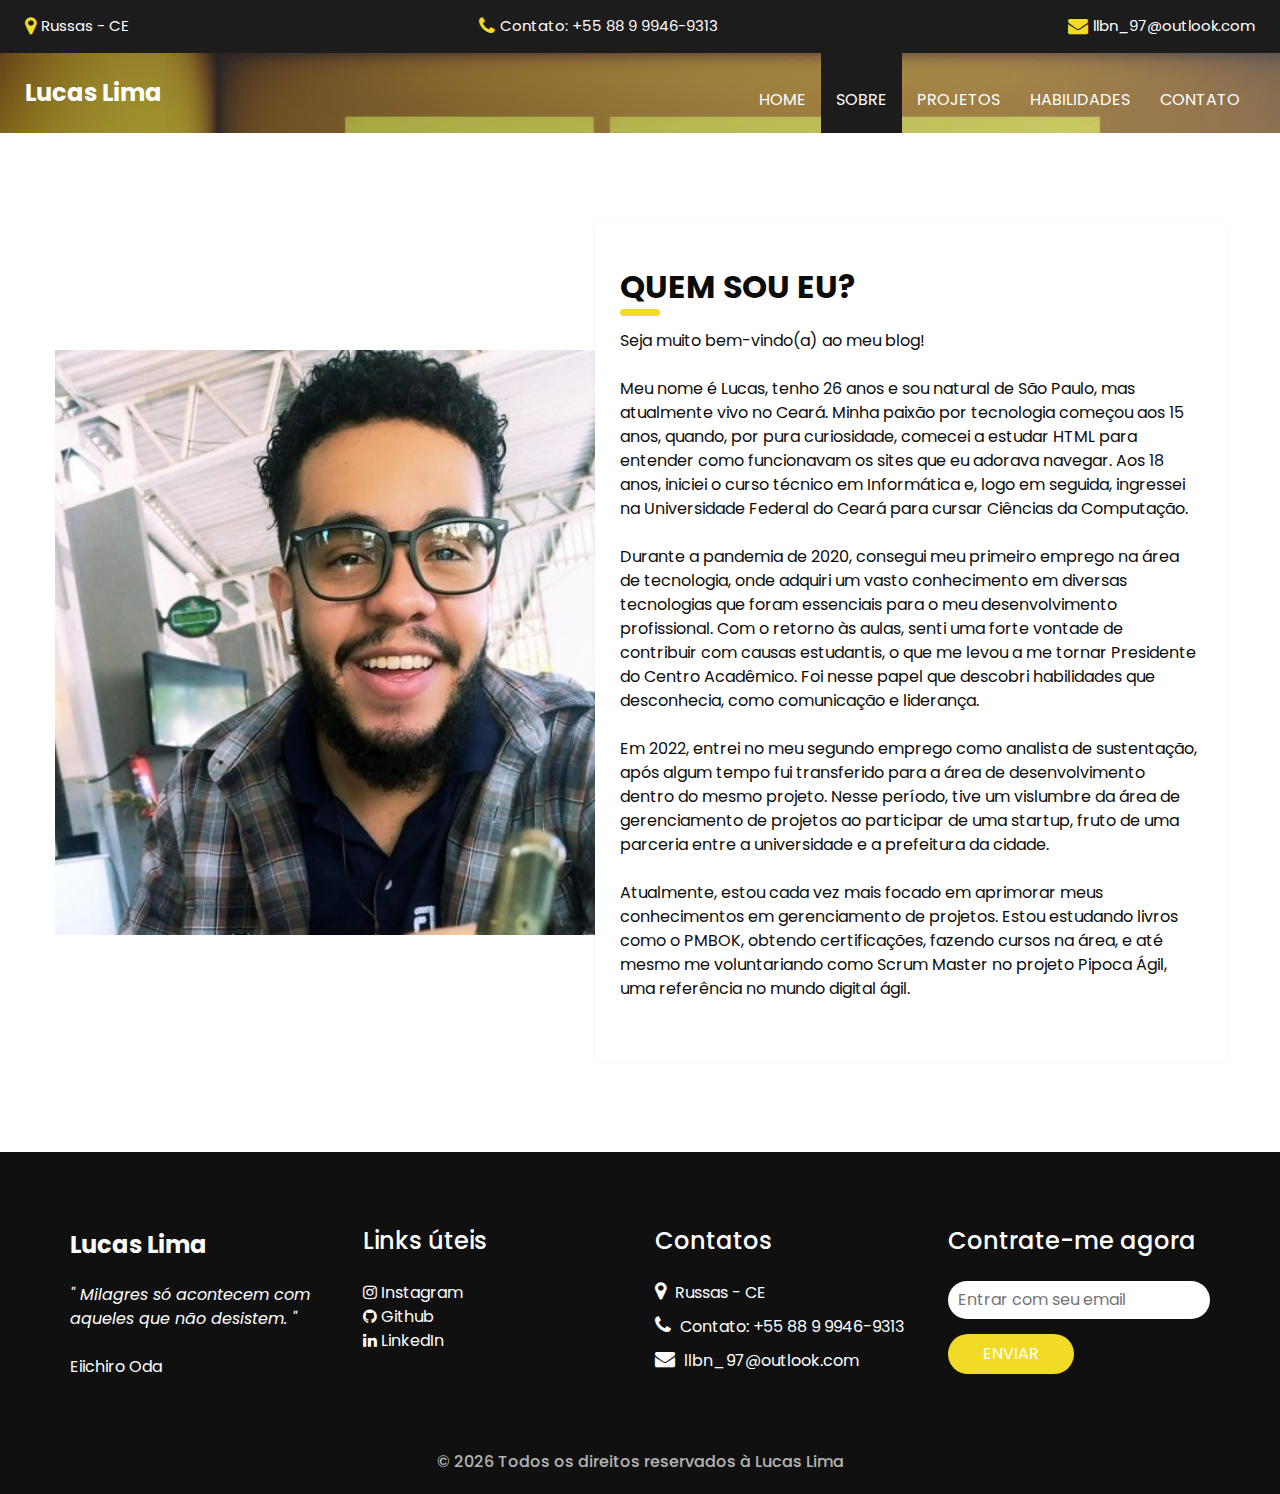
<file: about.html>
<!DOCTYPE html>
<html>

<head>
  <!-- Basic -->
  <meta charset="utf-8" />
  <meta http-equiv="X-UA-Compatible" content="IE=edge" />
  <!-- Mobile Metas -->
  <meta name="viewport" content="width=device-width, initial-scale=1, shrink-to-fit=no" />
  <!-- Site Metas -->
  <meta name="keywords" content="" />
  <meta name="description" content="" />
  <meta name="author" content="" />
  <link rel="shortcut icon" href="images/favicon.png" type="image/x-icon">

  <title>Guarder</title>

  <!-- bootstrap core css -->
  <link rel="stylesheet" type="text/css" href="css/bootstrap.css" />

  <!-- fonts style -->
  <link href="https://fonts.googleapis.com/css?family=Open+Sans:400,700|Poppins:400,600,700&display=swap" rel="stylesheet" />

  <!-- Custom styles for this template -->
  <link href="css/style.css" rel="stylesheet" />
  <!-- responsive style -->
  <link href="css/responsive.css" rel="stylesheet" />
</head>

<body class="sub_page">
  <div class="hero_area">
    <!-- header section strats -->
    <div class="hero_bg_box">
      <div class="img-box">
        <img src="images/BannerTI.png" alt="">
      </div>
    </div>
    <header class="header_section">
      <div class="header_top">
        <div class="container-fluid">
          <div class="contact_link-container">
            <a href="https://www.google.com/maps/@-4.9406712,-37.9756676,16.5z?entry=ttu&g_ep=EgoyMDI0MDgyMS4wIKXMDSoASAFQAw%3D%3D" target="_blank" class="contact_link1">
              <i class="fa fa-map-marker" aria-hidden="true"></i>
              <span>
                 Russas - CE
              </span>
            </a>
            <a href="https://wa.me/5588999469313" class="contact_link2" target="_blank">
              <i class="fa fa-phone" aria-hidden="true"></i>
              <span>
                Contato: +55 88 9 9946-9313
              </span>
            </a>
            <a href="" class="contact_link3">
              <i class="fa fa-envelope" aria-hidden="true"></i>
              <span>
                llbn_97@outlook.com
              </span>
            </a>
          </div>
        </div>
      </div>
      <div class="header_bottom">
        <div class="container-fluid">
          <nav class="navbar navbar-expand-lg custom_nav-container">
            <a class="navbar-brand" href="index.html">
              <span>
                Lucas Lima
              </span>
            </a>
            <button class="navbar-toggler" type="button" data-toggle="collapse" data-target="#navbarSupportedContent" aria-controls="navbarSupportedContent" aria-expanded="false" aria-label="Toggle navigation">
              <span class=""></span>
            </button>

            <div class="collapse navbar-collapse ml-auto" id="navbarSupportedContent">
              <ul class="navbar-nav  ">
                <li class="nav-item">
                  <a class="nav-link" href="index.html">Home <span class="sr-only">(current)</span></a>
                </li>
                <li class="nav-item active">
                  <a class="nav-link" href="about.html"> Sobre</a>
                </li>
                <li class="nav-item">
                  <a class="nav-link" href="service.html"> Projetos </a>
                </li>
                <li class="nav-item">
                  <a class="nav-link" href="guard.html"> Habilidades </a>
                </li>
                <li class="nav-item">
                  <a class="nav-link" href="contact.html">Contato </a>
                </li>
              </ul>
            </div>
          </nav>
        </div>
      </div>
    </header>
    <!-- end header section -->
  </div>

  <!-- about section -->

  <section class="about_section layout_padding">
    <div class="container">
      <div class="row">
        <div class="col-md-6 px-0">
          <div class="img_container">
            <div class="img-box">
              <img src="images/about-img.jpg" alt="" />
            </div>
          </div>
        </div>
        <div class="col-md-6 px-0">
          <div class="detail-box">
            <div class="heading_container ">
              <h2>
                Quem sou eu?
              </h2>
            </div>
            <p>
              Seja muito bem-vindo(a) ao meu blog!</br></br>

              Meu nome é Lucas, tenho 26 anos e sou natural de São Paulo, mas atualmente vivo no Ceará. Minha paixão por tecnologia começou aos 15 anos, quando, por pura curiosidade, comecei a estudar HTML para entender como funcionavam os sites que eu adorava navegar. Aos 18 anos, iniciei o curso técnico em Informática e, logo em seguida, ingressei na Universidade Federal do Ceará para cursar Ciências da Computação.</br></br>
              Durante a pandemia de 2020, consegui meu primeiro emprego na área de tecnologia, onde adquiri um vasto conhecimento em diversas tecnologias que foram essenciais para o meu desenvolvimento profissional. Com o retorno às aulas, senti uma forte vontade de contribuir com causas estudantis, o que me levou a me tornar Presidente do Centro Acadêmico. Foi nesse papel que descobri habilidades que desconhecia, como comunicação e liderança.</br></br>
              Em 2022, entrei no meu segundo emprego como analista de sustentação, após algum tempo fui transferido para a área de desenvolvimento dentro do mesmo projeto. Nesse período, tive um vislumbre da área de gerenciamento de projetos ao participar de uma startup, fruto de uma parceria entre a universidade e a prefeitura da cidade.</br></br>
              Atualmente, estou cada vez mais focado em aprimorar meus conhecimentos em gerenciamento de projetos. Estou estudando livros como o PMBOK, obtendo certificações, fazendo cursos na área, e até mesmo me voluntariando como Scrum Master no projeto Pipoca Ágil, uma referência no mundo digital ágil.
            </p>
          </div>
        </div>
      </div>
    </div>
  </section>

  <!-- end about section -->
 <!-- end team section -->

  <!-- info section -->
  <section class="info_section ">
    <div class="container">
      <div class="row">
        <div class="col-md-3">
          <div class="info_logo">
            <a class="navbar-brand" href="index.html">
              <span>
                Lucas Lima
              </span>
            </a>
            <p >
             <i> " Milagres só acontecem com aqueles que não desistem. "</i></i> <br/><br/> Eiichiro Oda
            </p>
          </div>
        </div>
        <div class="col-md-3">
          <div class="info_links">
            <h5>
              Links úteis
            </h5>
            <ul>
              <li>
                <a href="https://www.instagram.com/lucas_l64/">
                  <i class="fa fa-instagram" aria-hidden="true"></i>
                  Instagram
                </a>
              </li>
              <li>
                  <a href="https://github.com/Lucas-64">
                    <i class="fa fa-github" aria-hidden="true"></i>
                    Github
                  </a>
              </li>
              <li>
                <a href="https://www.linkedin.com/in/lucas-lima64/">
                  <i class="fa fa-linkedin" aria-hidden="true"></i>
                  LinkedIn
                </a>
              </li>
            </ul>
          </div>
        </div>
        <div class="col-md-3">
          <div class="info_info">
            <h5>
              Contatos
            </h5>
          </div>
          <div class="info_contact">
            <a href="" class="">
              <i class="fa fa-map-marker" aria-hidden="true"></i>
              <span>
                Russas - CE
              </span>
            </a>
            <a href="" class="">
              <i class="fa fa-phone" aria-hidden="true"></i>
              <span>
                Contato: +55 88 9 9946-9313
              </span>
            </a>
            <a href="" class="">
              <i class="fa fa-envelope" aria-hidden="true"></i>
              <span>
                llbn_97@outlook.com
              </span>
            </a>
          </div>
        </div>
        <div class="col-md-3">
          <div class="info_form ">
            <h5>
              Contrate-me agora
            </h5>
            <form action="#">
              <input type="email" placeholder="Entrar com seu email">
              <button>
                Enviar
              </button>
            </form>
          </div>
        </div>
      </div>
    </div>
  </section>

  <!-- end info_section -->




  <!-- footer section -->
  <footer class="container-fluid footer_section">
    <p>
      &copy; <span id="currentYear"></span> Todos os direitos reservados à Lucas Lima
    </p>
  </footer>
  <!-- footer section -->


  <script src="js/jquery-3.4.1.min.js"></script>
  <script src="js/bootstrap.js"></script>
  <script src="js/custom.js"></script>
</body>

</html>
</file>
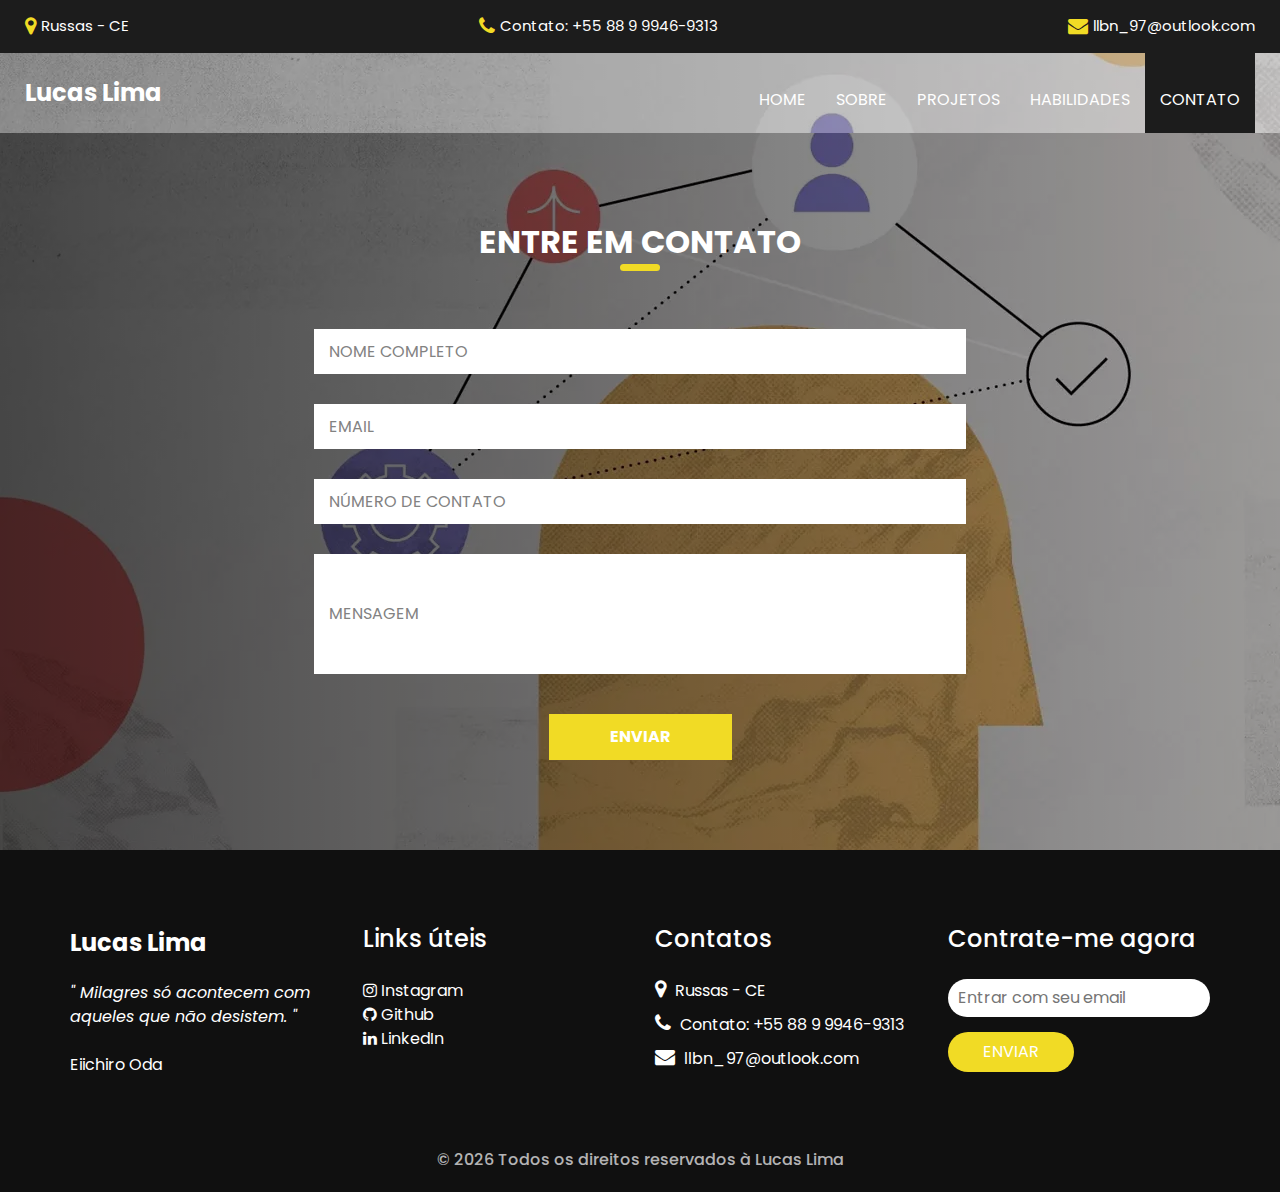
<file: contact.html>
<!DOCTYPE html>
<html>

<head>
  <!-- Basic -->
  <meta charset="utf-8" />
  <meta http-equiv="X-UA-Compatible" content="IE=edge" />
  <!-- Mobile Metas -->
  <meta name="viewport" content="width=device-width, initial-scale=1, shrink-to-fit=no" />
  <!-- Site Metas -->
  <meta name="keywords" content="" />
  <meta name="description" content="" />
  <meta name="author" content="" />
  <link rel="shortcut icon" href="images/favicon.png" type="image/x-icon">

  <title>Guarder</title>

  <!-- bootstrap core css -->
  <link rel="stylesheet" type="text/css" href="css/bootstrap.css" />

  <!-- fonts style -->
  <link href="https://fonts.googleapis.com/css?family=Open+Sans:400,700|Poppins:400,600,700&display=swap" rel="stylesheet" />

  <!-- Custom styles for this template -->
  <link href="css/style.css" rel="stylesheet" />
  <!-- responsive style -->
  <link href="css/responsive.css" rel="stylesheet" />
</head>

<body class="sub_page">
  <div class="hero_area">
    <!-- header section strats -->
    <div class="hero_bg_box">
      <div class="img-box">
        <img src="images/BannerContato.png" alt="">
      </div>
    </div>

    <header class="header_section">
      <div class="header_top">
        <div class="container-fluid">
          <div class="contact_link-container">
            <a href="https://www.google.com/maps/@-4.9406712,-37.9756676,16.5z?entry=ttu&g_ep=EgoyMDI0MDgyMS4wIKXMDSoASAFQAw%3D%3D" target="_blank" class="contact_link1">
              <i class="fa fa-map-marker" aria-hidden="true"></i>
              <span>
                 Russas - CE
              </span>
            </a>
            <a href="tel://+55 88 9 8125-8087" class="contact_link2">
              <i class="fa fa-phone" aria-hidden="true"></i>
              <span>
                Contato: +55 88 9 9946-9313
              </span>
            </a>
            <a href="" class="contact_link3">
              <i class="fa fa-envelope" aria-hidden="true"></i>
              <span>
                llbn_97@outlook.com
              </span>
            </a>
          </div>
        </div>
      </div>
      <div class="header_bottom">
        <div class="container-fluid">
          <nav class="navbar navbar-expand-lg custom_nav-container">
            <a class="navbar-brand" href="index.html">
              <span>
                Lucas Lima
              </span>
            </a>
            <button class="navbar-toggler" type="button" data-toggle="collapse" data-target="#navbarSupportedContent" aria-controls="navbarSupportedContent" aria-expanded="false" aria-label="Toggle navigation">
              <span class=""></span>
            </button>

            <div class="collapse navbar-collapse ml-auto" id="navbarSupportedContent">
              <ul class="navbar-nav  ">
                <li class="nav-item">
                  <a class="nav-link" href="index.html">Home <span class="sr-only">(current)</span></a>
                </li>
                <li class="nav-item">
                  <a class="nav-link" href="about.html"> Sobre</a>
                </li>
                <li class="nav-item">
                  <a class="nav-link" href="service.html"> Projetos </a>
                </li>
                <li class="nav-item">
                  <a class="nav-link" href="guard.html"> Habilidades </a>
                </li>
                <li class="nav-item  active">
                  <a class="nav-link" href="contact.html">Contato </a>
                </li>
              </ul>
            </div>
          </nav>
        </div>
      </div>
    </header>
    <!-- end header section -->
  </div>

    <!-- contact section -->

    <section class="contact_section layout_padding">
      <div class="contact_bg_box">
        <div class="img-box">
          <img src="images/BannerContato.png" alt="">
        </div>
      </div>
      <div class="container">
        <div class="heading_container heading_center">
          <h2>
            Entre em contato
          </h2>
        </div>
        <div class="">
          <div class="row">
            <div class="col-md-7 mx-auto">
              <form action="#">
                <div class="contact_form-container">
                  <div>
                    <div>
                      <input type="text" placeholder="Nome completo" />
                    </div>
                    <div>
                      <input type="email" placeholder="Email " />
                    </div>
                    <div>
                      <input type="text" placeholder="Número de contato " />
                    </div>
                    <div class="">
                      <input type="text" placeholder="Mensagem" class="message_input" />
                    </div>
                    <div class="btn-box ">
                      <button type="submit">
                        Enviar
                      </button>
                    </div>
                  </div>
                </div>
              </form>
            </div>
          </div>
        </div>
      </div>
    </section>
  
    <!-- end contact section -->

    <!-- info section -->
    <section class="info_section ">
      <div class="container">
        <div class="row">
          <div class="col-md-3">
            <div class="info_logo">
              <a class="navbar-brand" href="index.html">
                <span>
                  Lucas Lima
                </span>
              </a>
              <p >
               <i> " Milagres só acontecem com aqueles que não desistem. "</i></i> <br/><br/> Eiichiro Oda
              </p>
            </div>
          </div>
          <div class="col-md-3">
            <div class="info_links">
              <h5>
                Links úteis
              </h5>
              <ul>
                <li>
                  <a href="https://www.instagram.com/lucas_l64/">
                    <i class="fa fa-instagram" aria-hidden="true"></i>
                    Instagram
                  </a>
                </li>
                <li>
                    <a href="https://github.com/Lucas-64">
                      <i class="fa fa-github" aria-hidden="true"></i>
                      Github
                    </a>
                </li>
                <li>
                  <a href="https://www.linkedin.com/in/lucas-lima64/">
                    <i class="fa fa-linkedin" aria-hidden="true"></i>
                    LinkedIn
                  </a>
                </li>
              </ul>
            </div>
          </div>
          <div class="col-md-3">
            <div class="info_info">
              <h5>
                Contatos
              </h5>
            </div>
            <div class="info_contact">
              <a href="" class="">
                <i class="fa fa-map-marker" aria-hidden="true"></i>
                <span>
                  Russas - CE
                </span>
              </a>
              <a href="" class="">
                <i class="fa fa-phone" aria-hidden="true"></i>
                <span>
                  Contato: +55 88 9 9946-9313
                </span>
              </a>
              <a href="" class="">
                <i class="fa fa-envelope" aria-hidden="true"></i>
                <span>
                  llbn_97@outlook.com
                </span>
              </a>
            </div>
          </div>
          <div class="col-md-3">
            <div class="info_form ">
              <h5>
                Contrate-me agora
              </h5>
              <form action="#">
                <input type="email" placeholder="Entrar com seu email">
                <button>
                  Enviar
                </button>
              </form>
            </div>
          </div>
        </div>
      </div>
    </section>
  
    <!-- end info_section -->
  
  
  
  
    <!-- footer section -->
    <footer class="container-fluid footer_section">
      <p>
        &copy; <span id="currentYear"></span> Todos os direitos reservados à Lucas Lima
      </p>
    </footer>
    <!-- footer section -->

  <script src="js/jquery-3.4.1.min.js"></script>
  <script src="js/bootstrap.js"></script>
  <script src="js/custom.js"></script>
</body>

</html>
</file>
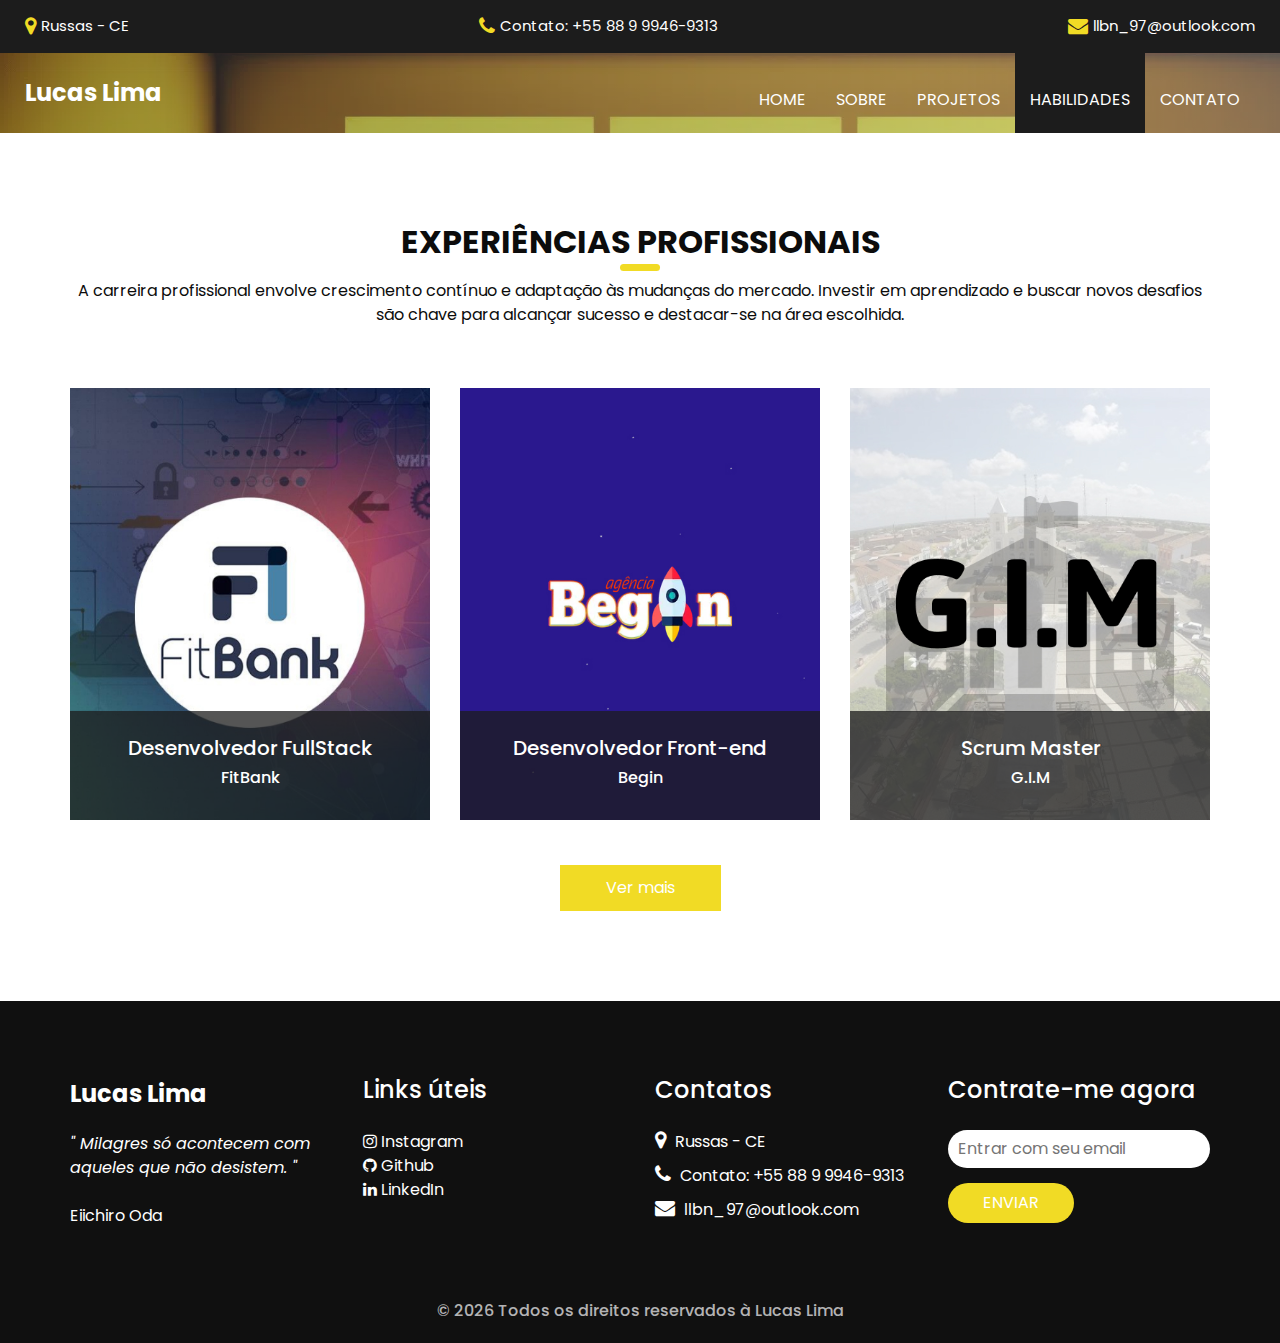
<file: guard.html>
<!DOCTYPE html>
<html>

<head>
  <!-- Basic -->
  <meta charset="utf-8" />
  <meta http-equiv="X-UA-Compatible" content="IE=edge" />
  <!-- Mobile Metas -->
  <meta name="viewport" content="width=device-width, initial-scale=1, shrink-to-fit=no" />
  <!-- Site Metas -->
  <meta name="keywords" content="" />
  <meta name="description" content="" />
  <meta name="author" content="" />
  <link rel="shortcut icon" href="images/favicon.png" type="image/x-icon">

  <title>Lucas Lima</title>

  <!-- bootstrap core css -->
  <link rel="stylesheet" type="text/css" href="css/bootstrap.css" />

  <!-- fonts style -->
  <link href="https://fonts.googleapis.com/css?family=Open+Sans:400,700|Poppins:400,600,700&display=swap" rel="stylesheet" />

  <!-- Custom styles for this template -->
  <link href="css/style.css" rel="stylesheet" />
  <!-- responsive style -->
  <link href="css/responsive.css" rel="stylesheet" />
</head>

<body class="sub_page">
  <div class="hero_area">
    <!-- header section strats -->
    <div class="hero_bg_box">
      <div class="img-box">
        <img src="images/BannerTI.png" alt="">
      </div>
    </div>

    <header class="header_section">
      <div class="header_top">
        <div class="container-fluid">
          <div class="contact_link-container">
            <a href="https://www.google.com/maps/@-4.9406712,-37.9756676,16.5z?entry=ttu&g_ep=EgoyMDI0MDgyMS4wIKXMDSoASAFQAw%3D%3D" target="_blank" class="contact_link1">
              <i class="fa fa-map-marker" aria-hidden="true"></i>
              <span>
                 Russas - CE
              </span>
            </a>
            <a href="tel://+55 88 9 8125-8087" class="contact_link2">
              <i class="fa fa-phone" aria-hidden="true"></i>
              <span>
                Contato: +55 88 9 9946-9313
              </span>
            </a>
            <a href="" class="contact_link3">
              <i class="fa fa-envelope" aria-hidden="true"></i>
              <span>
                llbn_97@outlook.com
              </span>
            </a>
          </div>
        </div>
      </div>
      <div class="header_bottom">
        <div class="container-fluid">
          <nav class="navbar navbar-expand-lg custom_nav-container">
            <a class="navbar-brand" href="index.html">
              <span>
                Lucas Lima
              </span>
            </a>
            <button class="navbar-toggler" type="button" data-toggle="collapse" data-target="#navbarSupportedContent" aria-controls="navbarSupportedContent" aria-expanded="false" aria-label="Toggle navigation">
              <span class=""></span>
            </button>

            <div class="collapse navbar-collapse ml-auto" id="navbarSupportedContent">
              <ul class="navbar-nav  ">
                <li class="nav-item">
                  <a class="nav-link" href="index.html">Home <span class="sr-only">(current)</span></a>
                </li>
                <li class="nav-item">
                  <a class="nav-link" href="about.html"> Sobre</a>
                </li>
                <li class="nav-item">
                  <a class="nav-link" href="service.html"> Projetos </a>
                </li>
                <li class="nav-item  active">
                  <a class="nav-link" href="guard.html"> Habilidades </a>
                </li>
                <li class="nav-item">
                  <a class="nav-link" href="contact.html">Contato </a>
                </li>
              </ul>
            </div>
          </nav>
        </div>
      </div>
    </header>
    <!-- end header section -->
  </div>

<!-- team section -->

<section class="team_section layout_padding">
  <div class="container">
    <div class="heading_container heading_center">
      <h2>
        Experiências profissionais 
      </h2>
      <p>
        A carreira profissional envolve crescimento contínuo e adaptação às mudanças do mercado. Investir em aprendizado e buscar novos desafios são chave para alcançar sucesso e destacar-se na área escolhida.
      </p>
    </div>
    <div class="row">
      <div class="col-md-4 col-sm-6 mx-auto ">
        <div class="box">
          <div class="img-box">
            <img src="images/t1.jpg" alt="">
          </div>
          <div class="detail-box">
            <h5>
              Desenvolvedor FullStack
            </h5>
            <h6 class="">
              FitBank
            </h6>
          </div>
        </div>
      </div>
      <div class="col-md-4 col-sm-6 mx-auto ">
        <div class="box">
          <div class="img-box">
            <img src="images/t2.jpg" alt="">
          </div>
          <div class="detail-box">
            <h5>
              Desenvolvedor Front-end
            </h5>
            <h6 class="">
              Begin
            </h6>
          </div>
        </div>
      </div>
      <div class="col-md-4 col-sm-6 mx-auto ">
        <div class="box">
          <div class="img-box">
            <img src="images/t3.jpg" alt="">
          </div>
          <div class="detail-box">
            <h5>
              Scrum Master
            </h5>
            <h6 class="">
              G.I.M
            </h6>
          </div>
        </div>
      </div>
    </div>
    <div class="btn-box">
      <a href="">
        Ver mais 
      </a>
    </div>
  </div>
</section>

<!-- end team section -->

  <!-- info section -->
  <section class="info_section ">
    <div class="container">
      <div class="row">
        <div class="col-md-3">
          <div class="info_logo">
            <a class="navbar-brand" href="index.html">
              <span>
                Lucas Lima
              </span>
            </a>
            <p >
             <i> " Milagres só acontecem com aqueles que não desistem. "</i></i> <br/><br/> Eiichiro Oda
            </p>
          </div>
        </div>
        <div class="col-md-3">
          <div class="info_links">
            <h5>
              Links úteis
            </h5>
            <ul>
              <li>
                <a href="https://www.instagram.com/lucas_l64/">
                  <i class="fa fa-instagram" aria-hidden="true"></i>
                  Instagram
                </a>
              </li>
              <li>
                  <a href="https://github.com/Lucas-64">
                    <i class="fa fa-github" aria-hidden="true"></i>
                    Github
                  </a>
              </li>
              <li>
                <a href="https://www.linkedin.com/in/lucas-lima64/">
                  <i class="fa fa-linkedin" aria-hidden="true"></i>
                  LinkedIn
                </a>
              </li>
            </ul>
          </div>
        </div>
        <div class="col-md-3">
          <div class="info_info">
            <h5>
              Contatos
            </h5>
          </div>
          <div class="info_contact">
            <a href="" class="">
              <i class="fa fa-map-marker" aria-hidden="true"></i>
              <span>
                Russas - CE
              </span>
            </a>
            <a href="" class="">
              <i class="fa fa-phone" aria-hidden="true"></i>
              <span>
                Contato: +55 88 9 9946-9313
              </span>
            </a>
            <a href="" class="">
              <i class="fa fa-envelope" aria-hidden="true"></i>
              <span>
                llbn_97@outlook.com
              </span>
            </a>
          </div>
        </div>
        <div class="col-md-3">
          <div class="info_form ">
            <h5>
              Contrate-me agora
            </h5>
            <form action="#">
              <input type="email" placeholder="Entrar com seu email">
              <button>
                Enviar
              </button>
            </form>
          </div>
        </div>
      </div>
    </div>
  </section>

  <!-- end info_section -->
   
  <!-- footer section -->
  <footer class="container-fluid footer_section">
    <p>
      &copy; <span id="currentYear"></span> Todos os direitos reservados à Lucas Lima
    </p>
  </footer>
  <!-- footer section -->

  <script src="js/jquery-3.4.1.min.js"></script>
  <script src="js/bootstrap.js"></script>
  <script src="js/custom.js"></script>
</body>

</html>
</file>
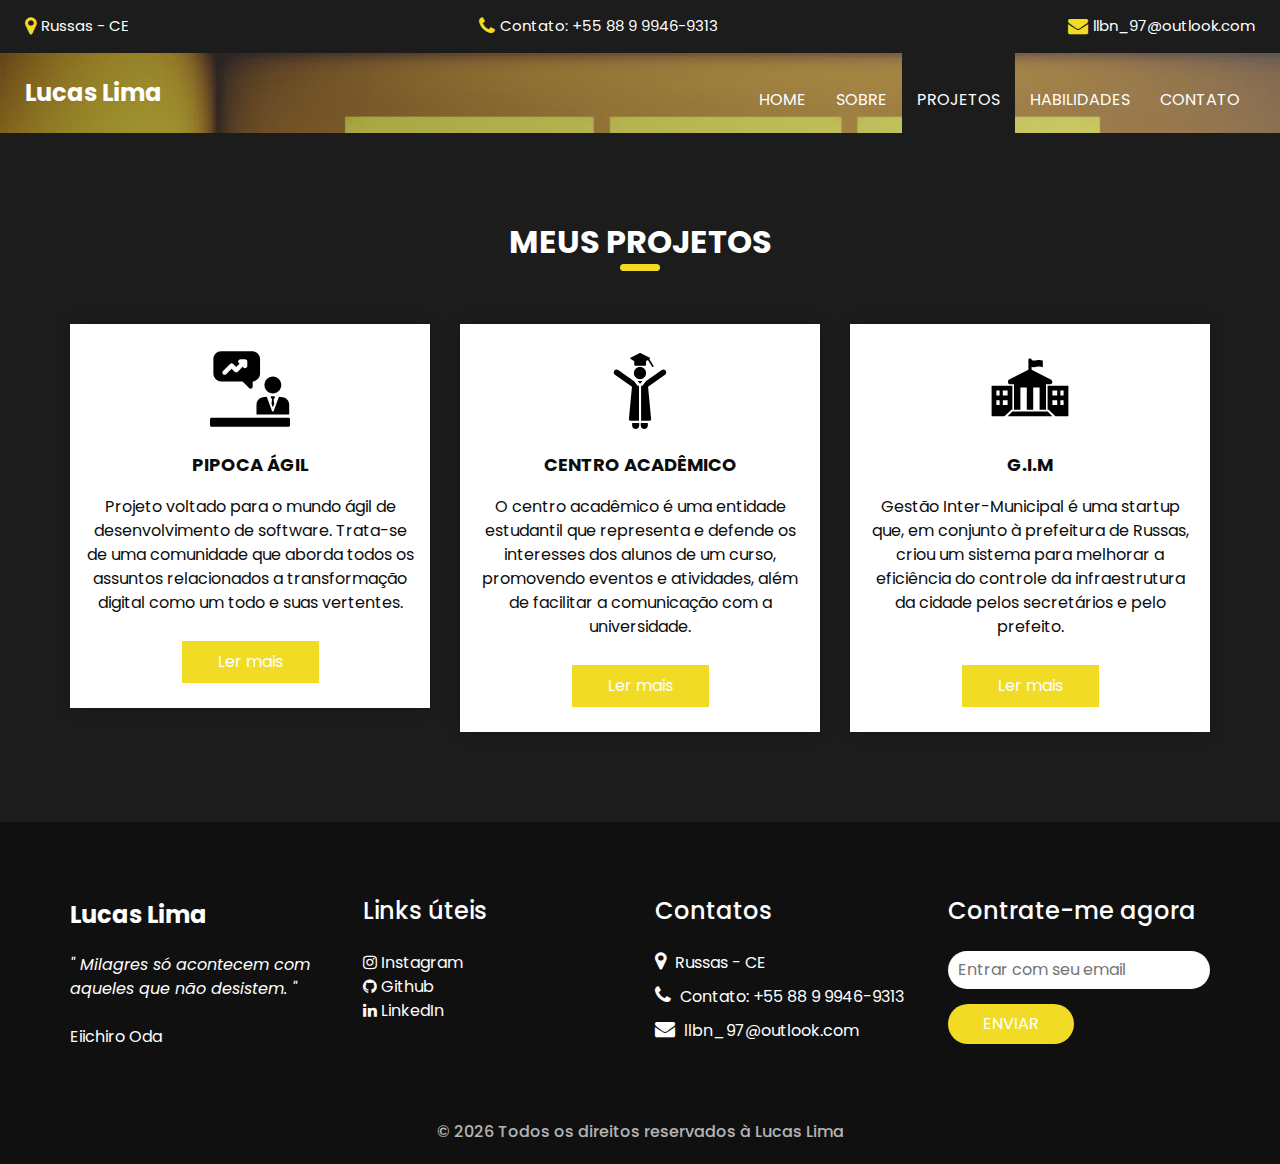
<file: service.html>
<!DOCTYPE html>
<html>

<head>
  <!-- Basic -->
  <meta charset="utf-8" />
  <meta http-equiv="X-UA-Compatible" content="IE=edge" />
  <!-- Mobile Metas -->
  <meta name="viewport" content="width=device-width, initial-scale=1, shrink-to-fit=no" />
  <!-- Site Metas -->
  <meta name="keywords" content="" />
  <meta name="description" content="" />
  <meta name="author" content="" />
  <link rel="shortcut icon" href="images/favicon.png" type="image/x-icon">

  <title>Guarder</title>

  <!-- bootstrap core css -->
  <link rel="stylesheet" type="text/css" href="css/bootstrap.css" />

  <!-- fonts style -->
  <link href="https://fonts.googleapis.com/css?family=Open+Sans:400,700|Poppins:400,600,700&display=swap" rel="stylesheet" />

  <!-- Custom styles for this template -->
  <link href="css/style.css" rel="stylesheet" />
  <!-- responsive style -->
  <link href="css/responsive.css" rel="stylesheet" />
</head>

<body class="sub_page">
  <div class="hero_area">
    <!-- header section strats -->
    <div class="hero_bg_box">
      <div class="img-box">
        <img src="images/BannerTI.png" alt="">
      </div>
    </div>

    <header class="header_section">
      <div class="header_top">
        <div class="container-fluid">
          <div class="contact_link-container">
            <a href="https://www.google.com/maps/@-4.9406712,-37.9756676,16.5z?entry=ttu&g_ep=EgoyMDI0MDgyMS4wIKXMDSoASAFQAw%3D%3D" target="_blank" class="contact_link1">
              <i class="fa fa-map-marker" aria-hidden="true"></i>
              <span>
                 Russas - CE
              </span>
            </a>
            <a href="tel://+55 88 9 8125-8087" class="contact_link2">
              <i class="fa fa-phone" aria-hidden="true"></i>
              <span>
                Contato: +55 88 9 9946-9313
              </span>
            </a>
            <a href="" class="contact_link3">
              <i class="fa fa-envelope" aria-hidden="true"></i>
              <span>
                llbn_97@outlook.com
              </span>
            </a>
          </div>
        </div>
      </div>
      <div class="header_bottom">
        <div class="container-fluid">
          <nav class="navbar navbar-expand-lg custom_nav-container">
            <a class="navbar-brand" href="index.html">
              <span>
                Lucas Lima
              </span>
            </a>
            <button class="navbar-toggler" type="button" data-toggle="collapse" data-target="#navbarSupportedContent" aria-controls="navbarSupportedContent" aria-expanded="false" aria-label="Toggle navigation">
              <span class=""></span>
            </button>

            <div class="collapse navbar-collapse ml-auto" id="navbarSupportedContent">
              <ul class="navbar-nav  ">
                <li class="nav-item">
                  <a class="nav-link" href="index.html">Home <span class="sr-only">(current)</span></a>
                </li>
                <li class="nav-item">
                  <a class="nav-link" href="about.html"> Sobre</a>
                </li>
                <li class="nav-item active">
                  <a class="nav-link" href="service.html"> Projetos </a>
                </li>
                <li class="nav-item">
                  <a class="nav-link" href="guard.html"> Habilidades </a>
                </li>
                <li class="nav-item">
                  <a class="nav-link" href="contact.html">Contato </a>
                </li>
              </ul>
            </div>
          </nav>
        </div>
      </div>
    </header>
    <!-- end header section -->
  </div>

 <!-- service section -->

 <section class="service_section layout_padding">
  <div class="container">
    <div class="heading_container heading_center">
      <h2>
        Meus Projetos
      </h2>
    </div>
    <div class="row">
      <div class="col-md-4">
        <div class="box ">
          <div class="img-box">
            <img src="images/s1.svg" alt="qua qua " width="80px" height="80px">
          </div>
          <div class="detail-box">
            <h6>
              Pipoca Ágil
            </h6>
            <p>
              Projeto  voltado para o mundo ágil de desenvolvimento de software. Trata-se de uma comunidade que aborda todos os assuntos relacionados a transformação digital como um todo e suas vertentes.
            </p>
            <a href="">
              Ler mais 
            </a>
          </div>
        </div>
      </div>
      <div class="col-md-4">
        <div class="box ">
          <div class="img-box">
            <img src="images/s2.svg" alt="qua qua " width="80px" height="80px">
          </div>
          <div class="detail-box">
            <h6>
              Centro acadêmico
            </h6>
            <p> 
              O centro acadêmico é uma entidade estudantil que representa e defende os interesses dos alunos de um curso, promovendo eventos e atividades, além de facilitar a comunicação com a universidade.
            </p>
            <a href="">
              Ler mais 
            </a>
          </div>
        </div>
      </div>
      <div class="col-md-4">
        <div class="box ">
          <div class="img-box">
            <img src="images/s3.svg" alt="qua qua " width="80px" height="80px">
          </div>
          <div class="detail-box">
            <h6>
              G.I.M
            </h6>
            <p>
              Gestão Inter-Municipal é uma startup que, em conjunto à prefeitura de Russas, criou um sistema para melhorar a eficiência do controle da infraestrutura da cidade pelos secretários e pelo prefeito.
            </p>
            <a href="">
              Ler mais 
            </a>
          </div>
        </div>
      </div>
    </div>
  </div>
</section>

<!-- end service section -->

  <!-- info section -->
  <section class="info_section ">
    <div class="container">
      <div class="row">
        <div class="col-md-3">
          <div class="info_logo">
            <a class="navbar-brand" href="index.html">
              <span>
                Lucas Lima
              </span>
            </a>
            <p >
             <i> " Milagres só acontecem com aqueles que não desistem. "</i></i> <br/><br/> Eiichiro Oda
            </p>
          </div>
        </div>
        <div class="col-md-3">
          <div class="info_links">
            <h5>
              Links úteis
            </h5>
            <ul>
              <li>
                <a href="https://www.instagram.com/lucas_l64/">
                  <i class="fa fa-instagram" aria-hidden="true"></i>
                  Instagram
                </a>
              </li>
              <li>
                  <a href="https://github.com/Lucas-64">
                    <i class="fa fa-github" aria-hidden="true"></i>
                    Github
                  </a>
              </li>
              <li>
                <a href="https://www.linkedin.com/in/lucas-lima64/">
                  <i class="fa fa-linkedin" aria-hidden="true"></i>
                  LinkedIn
                </a>
              </li>
            </ul>
          </div>
        </div>
        <div class="col-md-3">
          <div class="info_info">
            <h5>
              Contatos
            </h5>
          </div>
          <div class="info_contact">
            <a href="" class="">
              <i class="fa fa-map-marker" aria-hidden="true"></i>
              <span>
                Russas - CE
              </span>
            </a>
            <a href="" class="">
              <i class="fa fa-phone" aria-hidden="true"></i>
              <span>
                Contato: +55 88 9 9946-9313
              </span>
            </a>
            <a href="" class="">
              <i class="fa fa-envelope" aria-hidden="true"></i>
              <span>
                llbn_97@outlook.com
              </span>
            </a>
          </div>
        </div>
        <div class="col-md-3">
          <div class="info_form ">
            <h5>
              Contrate-me agora
            </h5>
            <form action="#">
              <input type="email" placeholder="Entrar com seu email">
              <button>
                Enviar
              </button>
            </form>
          </div>
        </div>
      </div>
    </div>
  </section>

  <!-- end info_section -->

  <!-- footer section -->
  <footer class="container-fluid footer_section">
    <p>
      &copy; <span id="currentYear"></span> Todos os direitos reservados à Lucas Lima
    </p>
  </footer>
  <!-- footer section -->

  <script src="js/jquery-3.4.1.min.js"></script>
  <script src="js/bootstrap.js"></script>
  <script src="js/custom.js"></script>
</body>

</html>
</file>
<file: css/responsive.css>
@media (max-width: 1120px) {}

@media (max-width: 992px) {
  .hero_area {
    min-height: auto;
  }

  .navbar-nav {
    align-items: center;
  }

  .custom_nav-container .navbar-toggler {
    margin-bottom: 15px;
  }

  .custom_nav-container.navbar-expand-lg .navbar-nav .nav-item .nav-link {
    padding: 10px 25px;
    margin: 5px 0;
  }

  .custom_nav-container.navbar-expand-lg .form-inline {
    justify-content: center;
  }

  .custom_nav-container.navbar-expand-lg {
    padding-top: 10px;
    align-items: center;
  }

  .slider_section {
    padding: 45px 0 150px 0;
  }

  .sub_page .custom_nav-container.navbar-expand-lg .navbar-nav .nav-item .nav-link {
    padding-bottom: 15px;
  }
}

@media (max-width: 768px) {
  .slider_section ol.carousel-indicators {
    justify-content: center;
  }

  .slider_section {
    text-align: center;
  }

  .slider_section .img-box {
    margin-top: 35px;
  }

  .slider_section .detail-box .btn-box {
    justify-content: center;
    flex-wrap: wrap;
  }

  .about_section .heading_container {
    margin-bottom: 0;
  }

  .about_section .row {
    flex-direction: column-reverse;
  }

  .about_section .detail-box {
    margin-left: 0;
    width: 100%;
    box-shadow: 0 0 5px 0 rgba(0, 0, 0, 0.15);
  }

  .service_section .service_container {
    flex-wrap: wrap;
  }

  .client_section .carousel_btn-box {
    margin-top: 25px;
  }

  .client_section .carousel-control-prev,
  .client_section .carousel-control-next {
    position: unset;
    transform: none;
    margin: 0 2.5px;
  }

  .info_section .row .col-md-3 {

    display: flex;
    flex-direction: column;
    align-items: center;
    text-align: center;

  }

  .info_section .info_logo {
    align-items: center;
  }

  .info_section .info_form .social_box {
    justify-content: center;
  }

  .info_section .info_form .social_box a {
    margin: 0 5px;
  }
}

@media (max-width: 576px) {
  .header_top a span {
    display: none;
  }

  .slider_section .detail-box h1 {
    font-size: 2.5rem;
    line-height: 55px;
  }
}

@media (max-width: 480px) {}

@media (max-width: 420px) {}

@media (max-width: 376px) {}

@media (min-width: 1200px) {
  .container {
    max-width: 1170px;
  }
}
</file>
<file: css/style.css>
@import url("font-awesome.min.css");
body {
  font-family: "Poppins", sans-serif;
  color: #0c0c0c;
  background-color: #ffffff;
}

.layout_padding {
  padding-top: 90px;
  padding-bottom: 90px;
}

.layout_padding2 {
  padding-top: 45px;
  padding-bottom: 45px;
}

.layout_padding2-top {
  padding-top: 45px;
}

.layout_padding2-bottom {
  padding-bottom: 45px;
}

.layout_padding-top {
  padding-top: 90px;
}

.layout_padding-bottom {
  padding-bottom: 90px;
}

.heading_container {
  display: -webkit-box;
  display: -ms-flexbox;
  display: flex;
  -webkit-box-orient: vertical;
  -webkit-box-direction: normal;
      -ms-flex-direction: column;
          flex-direction: column;
}

.heading_container h2 {
  position: relative;
  font-weight: bold;
  text-transform: uppercase;
  padding-bottom: 10px;
}

.heading_container h2::before {
  content: "";
  width: 40px;
  height: 7px;
  background-color: #f1db25;
  border-radius: 10px;
  position: absolute;
  bottom: 0;
  left: 0;
}

.heading_container.heading_center {
  -webkit-box-align: center;
      -ms-flex-align: center;
          align-items: center;
  text-align: center;
}

.heading_container.heading_center h2::before {
  left: 50%;
  -webkit-transform: translateX(-50%);
          transform: translateX(-50%);
}

/*header section*/
.hero_area {
  min-height: 100vh;
  display: -webkit-box;
  display: -ms-flexbox;
  display: flex;
  -webkit-box-orient: vertical;
  -webkit-box-direction: normal;
      -ms-flex-direction: column;
          flex-direction: column;
  position: relative;
}

.hero_bg_box {
  position: absolute;
  top: 0;
  left: 0;
  width: 100%;
  height: 100%;
  overflow: hidden;
  z-index: -1;
  display: -webkit-box;
  display: -ms-flexbox;
  display: flex;
  -webkit-box-pack: center;
      -ms-flex-pack: center;
          justify-content: center;
}

.hero_bg_box .img-box {
  width: 100%;
  
}

.hero_bg_box .img-box img {
  min-width: 100%;
  min-height: 100%;
  opacity: 0.5;
}

.hero_bg_box::before {
  content: "";
  position: absolute;
  top: 0;
  left: 0;
  width: 100%;
  height: 100%;
  background: -webkit-gradient(linear, left top, right top, from(rgba(0, 0, 0, 0.8)), to(rgba(0, 0, 0, 0.35)));
  background: linear-gradient(to right, rgba(0, 0, 0, 0.8), rgba(0, 0, 0, 0.35));
}

.sub_page .hero_area {
  min-height: auto;
}

.sub_page .custom_nav-container.navbar-expand-lg .navbar-nav .nav-item .nav-link {
  padding-bottom: 21px;
}

.hero_area.sub_pages {
  height: auto;
}

.header_section {
  padding: 0;
}

.header_section .container-fluid {
  padding-right: 25px;
  padding-left: 25px;
}

.header_section .nav_container {
  margin: 0 auto;
}

.header_top {
  background-color: #1c1c1c;
  padding: 15px 0;
}

.header_top .contact_link-container {
  display: -webkit-box;
  display: -ms-flexbox;
  display: flex;
  -webkit-box-pack: justify;
      -ms-flex-pack: justify;
          justify-content: space-between;
}

.header_top .contact_link-container a {
  display: -webkit-box;
  display: -ms-flexbox;
  display: flex;
  -webkit-box-align: center;
      -ms-flex-align: center;
          align-items: center;
  color: #ffffff;
  font-size: 15px;
}

.header_top .contact_link-container a i {
  font-size: 20px;
  color: #f1db25;
  margin-right: 5px;
}

#navbarSupportedContent {
  -webkit-box-pack: justify;
      -ms-flex-pack: justify;
          justify-content: space-between;
}

.custom_nav-container {
  z-index: 99999;
  padding: 0;
}

.custom_nav-container .navbar-nav {
  margin-left: auto;
}

.custom_nav-container .navbar-nav .nav-item .nav-link {
  padding: 0;
  padding: 35px 15px 10px 15px;
  color: #ffffff;
  text-align: center;
  text-transform: uppercase;
  -webkit-transition: all .2s;
  transition: all .2s;
}

.custom_nav-container .navbar-nav .nav-item:hover .nav-link, .custom_nav-container .navbar-nav .nav-item.active .nav-link {
  background-color: #1c1c1c;
}

a,
a:hover,
a:focus {
  text-decoration: none;
}

a:hover,
a:focus {
  color: initial;
}

.btn,
.btn:focus {
  outline: none !important;
  -webkit-box-shadow: none;
          box-shadow: none;
}

.navbar-brand {
  display: -webkit-box;
  display: -ms-flexbox;
  display: flex;
  -webkit-box-orient: vertical;
  -webkit-box-direction: normal;
      -ms-flex-direction: column;
          flex-direction: column;
  -webkit-box-align: center;
      -ms-flex-align: center;
          align-items: center;
}

.navbar-brand span {
  font-weight: bold;
  color: #ffffff;
  font-size: 24px;
}

.custom_nav-container .navbar-toggler {
  outline: none;
}

.custom_nav-container .navbar-toggler {
  padding: 0;
  width: 37px;
  height: 42px;
  -webkit-transition: all 0.3s;
  transition: all 0.3s;
}

.custom_nav-container .navbar-toggler span {
  display: block;
  width: 32px;
  height: 4px;
  background-color: #ffffff;
  border-radius: 15px;
  margin: 7px 0;
  -webkit-transition: all 0.3s;
  transition: all 0.3s;
  position: relative;
  transition: all 0.3s;
}

.custom_nav-container .navbar-toggler span::before, .custom_nav-container .navbar-toggler span::after {
  content: "";
  position: absolute;
  left: 0;
  height: 100%;
  width: 100%;
  background-color: #ffffff;
  border-radius: 15px;
  top: -10px;
  -webkit-transition: all 0.3s;
  transition: all 0.3s;
}

.custom_nav-container .navbar-toggler span::after {
  top: 10px;
}

.custom_nav-container .navbar-toggler[aria-expanded="true"] {
  -webkit-transform: rotate(360deg);
          transform: rotate(360deg);
}

.custom_nav-container .navbar-toggler[aria-expanded="true"] span {
  -webkit-transform: rotate(45deg);
          transform: rotate(45deg);
}

.custom_nav-container .navbar-toggler[aria-expanded="true"] span::before, .custom_nav-container .navbar-toggler[aria-expanded="true"] span::after {
  -webkit-transform: rotate(90deg);
          transform: rotate(90deg);
  top: 0;
}

/*end header section*/
/* slider section */
.slider_section {
  -webkit-box-flex: 1;
      -ms-flex: 1;
          flex: 1;
  display: -webkit-box;
  display: -ms-flexbox;
  display: flex;
  -webkit-box-orient: vertical;
  -webkit-box-direction: normal;
      -ms-flex-direction: column;
          flex-direction: column;
  -webkit-box-pack: center;
      -ms-flex-pack: center;
          justify-content: center;
  color: #ffffff;
}

.slider_section .row {
  -webkit-box-align: center;
      -ms-flex-align: center;
          align-items: center;
}

.slider_section .detail-box {
  width: 100%;
  margin: 0 auto;
}

.slider_section .detail-box h1 {
  text-transform: uppercase;
  font-size: 3rem;
  color: #ffffff;
  font-weight: 600;
}

.slider_section .detail-box h1 span {
  color: #f1db25;
}

.slider_section .detail-box p {
  margin-top: 25px;
}

.slider_section .detail-box .btn-box {
  display: -webkit-box;
  display: -ms-flexbox;
  display: flex;
  margin-top: 30px;
}

.slider_section .detail-box .btn-box a {
  width: 180px;
  text-align: center;
  margin: 5px;
}

.slider_section .detail-box .btn-box .btn-1 {
  display: inline-block;
  padding: 10px 35px;
  background-color: #ffffff;
  color: #000000;
  -webkit-transition: all 0.3s;
  transition: all 0.3s;
  border: 1px solid transparent;
}

.slider_section .detail-box .btn-box .btn-1:hover {
  background-color: transparent;
  border-color: #ffffff;
  color: #ffffff;
}

.slider_section .detail-box .btn-box .btn-2 {
  display: inline-block;
  padding: 10px 35px;
  background-color: #f1db25;
  color: #000000;
  -webkit-transition: all 0.3s;
  transition: all 0.3s;
  border: 1px solid transparent;
}

.slider_section .detail-box .btn-box .btn-2:hover {
  background-color: transparent;
  border-color: #f1db25;
  color: #f1db25;
}

.slider_section .img-box {
  display: -webkit-box;
  display: -ms-flexbox;
  display: flex;
}

.slider_section .img-box img {
  width: 100%;
}

.slider_section .idicator_container {
  position: relative;
}

.slider_section ol.carousel-indicators {
  margin: 0;
  bottom: -75px;
  -webkit-box-pack: end;
      -ms-flex-pack: end;
          justify-content: flex-end;
}

.slider_section ol.carousel-indicators li {
  width: 20px;
  height: 20px;
  border-radius: 100%;
  text-align: center;
  background-color: #f1db25;
  opacity: 1;
  border: none;
  margin: 0 4px;
}

.slider_section ol.carousel-indicators li.active {
  background-color: #ffffff;
}

.about_section .row {
  -webkit-box-align: center;
      -ms-flex-align: center;
          align-items: center;
}

.about_section .img_container .img-box img {
  width: 100%;
}

.about_section .detail-box {
  background-color: #ffffff;
  padding: 45px 25px;
  -webkit-box-shadow: 0 0 5px 0 rgba(0, 0, 0, 0.05);
          box-shadow: 0 0 5px 0 rgba(0, 0, 0, 0.05);
  position: relative;
  margin-left: -45px;
}

.about_section .detail-box p {
  margin-top: 5px;
}

.about_section .detail-box a {
  display: inline-block;
  padding: 10px 35px;
  background-color: #f1db25;
  color: #ffffff;
  -webkit-transition: all 0.3s;
  transition: all 0.3s;
  border: 1px solid transparent;
  text-transform: uppercase;
}

.about_section .detail-box a:hover {
  background-color: transparent;
  border-color: #f1db25;
  color: #f1db25;
}

.service_section {
  background-color: #1c1c1c;
}

.service_section .heading_container {
  color: #ffffff;
}

.service_section .box {
  background-color: #ffffff;
  padding: 25px 15px;
  text-align: center;
  -webkit-box-shadow: 0 0 15px 0 rgba(0, 0, 0, 0.2);
          box-shadow: 0 0 15px 0 rgba(0, 0, 0, 0.2);
  margin-top: 45px;
}

.service_section .box .img-box svg {
  width: 75px;
  height: auto;
  fill: #1c1c1c;
}

.service_section .box .detail-box {
  margin-top: 25px;
}

.service_section .box .detail-box h6 {
  font-size: 18px;
  font-weight: bold;
  text-transform: uppercase;
  margin-bottom: 20px;
}

.service_section .box .detail-box a {
  display: inline-block;
  padding: 8px 35px;
  background-color: #f1db25;
  color: #ffffff;
  -webkit-transition: all 0.3s;
  transition: all 0.3s;
  border: 1px solid transparent;
  margin-top: 10px;
}

.service_section .box .detail-box a:hover {
  background-color: transparent;
  border-color: #f1db25;
  color: #f1db25;
}

.client_section {
  text-align: center;
}

.client_section #carouselExampleControls {
  padding: 0 10%;
}

.client_section .box {
  display: -webkit-box;
  display: -ms-flexbox;
  display: flex;
  -webkit-box-orient: vertical;
  -webkit-box-direction: normal;
      -ms-flex-direction: column;
          flex-direction: column;
  -webkit-box-align: center;
      -ms-flex-align: center;
          align-items: center;
  margin-top: 45px;
}

.client_section .box .img-box {
  width: 145px;
}

.client_section .box .img-box img {
  width: 100%;
}

.client_section .box .detail-box {
  display: -webkit-box;
  display: -ms-flexbox;
  display: flex;
  -webkit-box-orient: vertical;
  -webkit-box-direction: normal;
      -ms-flex-direction: column;
          flex-direction: column;
  -webkit-box-align: center;
      -ms-flex-align: center;
          align-items: center;
  margin-top: 20px;
}

.client_section .box .detail-box h4 {
  font-weight: bold;
  font-size: 18px;
  padding: 0 10px;
  border-bottom: 1px solid #ffffff;
}

.client_section .box .detail-box p {
  margin-top: 10px;
}

.client_section .carousel_btn-box {
  display: -webkit-box;
  display: -ms-flexbox;
  display: flex;
  -webkit-box-pack: center;
      -ms-flex-pack: center;
          justify-content: center;
}

.client_section .carousel-control-prev,
.client_section .carousel-control-next {
  position: absolute;
  top: 50%;
  width: 45px;
  height: 45px;
  border: none;
  opacity: 1;
  background-color: #1c1c1c;
  color: #ffffff;
  border-radius: 100%;
  -webkit-transform: translateY(-50%);
          transform: translateY(-50%);
  font-size: 18px;
}

.client_section .carousel-control-prev:hover,
.client_section .carousel-control-next:hover {
  background-color: #f1db25;
}

.client_section .carousel-control-prev {
  left: 0;
}

.client_section .carousel-control-next {
  left: initial;
  right: 0;
}

/* contact section */
.contact_section {
  position: relative;
  color: #ffffff;
}

.contact_section .row {
  -webkit-box-align: center;
      -ms-flex-align: center;
          align-items: center;
}

.contact_section .contact_form-container {
  margin-top: 35px;
}

.contact_section .contact_form-container input {
  border: none;
  outline: none;
  color: #000000;
  height: 45px;
  width: 100%;
  margin: 15px 0;
  padding-left: 15px;
  background-color: #ffffff;
}

.contact_section .contact_form-container input::-webkit-input-placeholder {
  color: #000000;
  text-transform: uppercase;
}

.contact_section .contact_form-container input:-ms-input-placeholder {
  color: #000000;
  text-transform: uppercase;
}

.contact_section .contact_form-container input::-ms-input-placeholder {
  color: #000000;
  text-transform: uppercase;
}

.contact_section .contact_form-container input::placeholder {
  color: #828282;
  text-transform: uppercase;
}

.contact_section .contact_form-container input.message_input {
  height: 120px;
}

.contact_section .contact_form-container .btn-box {
  display: -webkit-box;
  display: -ms-flexbox;
  display: flex;
  -webkit-box-pack: center;
      -ms-flex-pack: center;
          justify-content: center;
  margin-top: 25px;
}

.contact_section .contact_form-container button {
  display: inline-block;
  padding: 10px 60px;
  background-color: #f1db25;
  color: #ffffff;
  -webkit-transition: all 0.3s;
  transition: all 0.3s;
  border: 1px solid transparent;
  text-transform: uppercase;
  font-weight: bold;
}

.contact_section .contact_form-container button:hover {
  background-color: transparent;
  border-color: #f1db25;
  color: #f1db25;
}

.contact_bg_box {
  position: absolute;
  top: 0;
  left: 0;
  width: 100%;
  height: 100%;
  overflow: hidden;
  z-index: -1;
  display: -webkit-box;
  display: -ms-flexbox;
  display: flex;
  -webkit-box-pack: center;
      -ms-flex-pack: center;
          justify-content: center;
  -webkit-box-align: center;
      -ms-flex-align: center;
          align-items: center;
            background-color: transparent;
}

.contact_bg_box .img-box {
  width: 100%;
}

.contact_bg_box .img-box img {
  min-width: 100%;
  min-height: 100%;
}

.contact_bg_box::before {
  content: "";
  position: absolute;
  top: 0;
  left: 0;
  width: 100%;
  height: 100%;
  background: -webkit-gradient(linear, left top, right top, from(rgba(0, 0, 0, 0.7)), to(rgba(0, 0, 0, 0.35)));
  background: linear-gradient(to right, rgba(0, 0, 0, 0.7), rgba(0, 0, 0, 0.35));
}

/* end contact section */
.team_section .box {
  display: -webkit-box;
  display: -ms-flexbox;
  display: flex;
  -webkit-box-orient: vertical;
  -webkit-box-direction: normal;
      -ms-flex-direction: column;
          flex-direction: column;
  overflow: hidden;
  margin-top: 45px;
  position: relative;
}

.team_section .box .img-box {
  width: 100%;
}

.team_section .box .img-box img {
  width: 100%;
}

.team_section .box .detail-box {
  position: absolute;
  width: 100%;
  color: #ffffff;
  padding: 25px 15px;
  text-align: center;
  bottom: 0;
  background-color: rgba(28, 28, 28, 0.75);
}

.team_section .btn-box {
  display: -webkit-box;
  display: -ms-flexbox;
  display: flex;
  -webkit-box-pack: center;
      -ms-flex-pack: center;
          justify-content: center;
  margin-top: 45px;
}

.team_section .btn-box a {
  display: inline-block;
  padding: 10px 45px;
  background-color: #f1db25;
  color: #ffffff;
  -webkit-transition: all 0.3s;
  transition: all 0.3s;
  border: 1px solid transparent;
}

.team_section .btn-box a:hover {
  background-color: transparent;
  border-color: #f1db25;
  color: #f1db25;
}

.info_section {
  background-color: #101010;
  color: #ffffff;
  padding: 75px 0 10px 0;
}

.info_section .row > div {
  margin-bottom: 25px;
}

.info_section h5 {
  margin-bottom: 25px;
  font-size: 24px;
}

.info_section .info_logo {
  display: -webkit-box;
  display: -ms-flexbox;
  display: flex;
  -webkit-box-orient: vertical;
  -webkit-box-direction: normal;
      -ms-flex-direction: column;
          flex-direction: column;
  -webkit-box-align: start;
      -ms-flex-align: start;
          align-items: flex-start;
}

.info_section .info_logo .navbar-brand {
  padding: 0;
  margin-bottom: 20px;
}

.info_section .info_logo .navbar-brand span {
  font-size: 24px;
  color: #ffffff;
}

.info_section .info_links ul {
  padding: 0;
}

.info_section .info_links ul li {
  list-style-type: none;
}

.info_section .info_links ul li a {
  color: #ffffff;
}

.info_section .info_contact {
  display: -webkit-box;
  display: -ms-flexbox;
  display: flex;
  -webkit-box-orient: vertical;
  -webkit-box-direction: normal;
      -ms-flex-direction: column;
          flex-direction: column;
}

.info_section .info_contact a {
  color: #ffffff;
  margin-bottom: 10px;
}

.info_section .info_contact a i {
  font-size: 20px;
  margin-right: 5px;
}

.info_section .info_form form input {
  outline: none;
  border: none;
  width: 100%;
  padding: 7px 10px;
  border-radius: 30px;
}

.info_section .info_form form button {
  padding: 8px 35px;
  outline: none;
  border: none;
  color: #ffffff;
  background: #f1db25;
  border-radius: 30px;
  margin-top: 15px;
  text-transform: uppercase;
}

.info_section .info_form .social_box {
  margin-top: 25px;
  width: 100%;
  display: -webkit-box;
  display: -ms-flexbox;
  display: flex;
}

.info_section .info_form .social_box a {
  margin-right: 10px;
  color: #ffffff;
  font-size: 20px;
}

/* footer section*/
.footer_section {
  font-weight: 500;
  display: -webkit-box;
  display: -ms-flexbox;
  display: flex;
  -webkit-box-pack: center;
      -ms-flex-pack: center;
          justify-content: center;
  padding: 20px;
  background-color: #101010;
}

.footer_section p {
  color: rgba(254, 254, 255, 0.7);
  margin: 0;
  text-align: center;
}

.footer_section a {
  color: rgba(254, 254, 255, 0.7);
}

/* end footer section*/
/*# sourceMappingURL=style.css.map */
</file>
